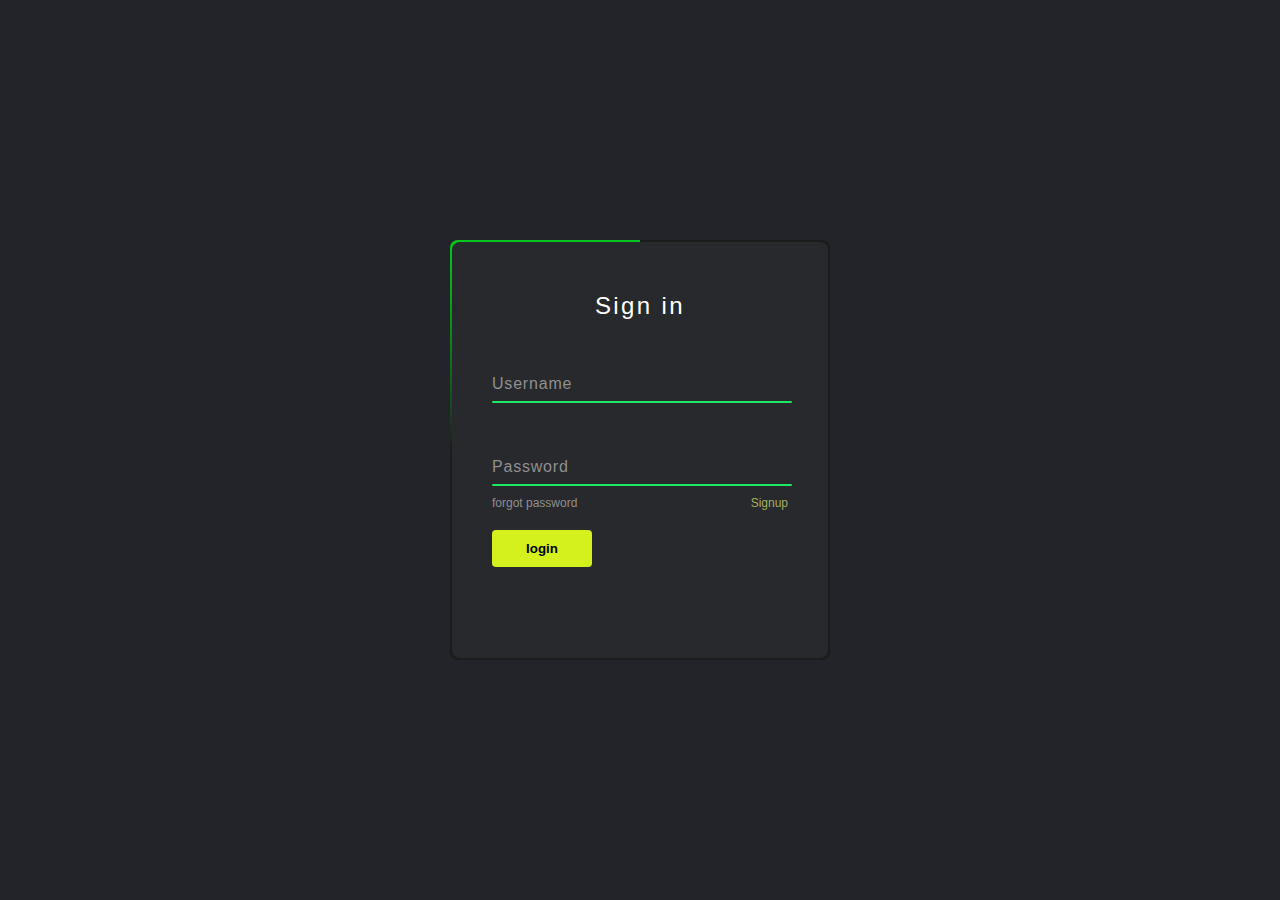
<file: login animation/login.html>
<!DOCTYPE html>
<html lang="en">

<head>
    <meta charset="UTF-8">
    <meta http-equiv="X-UA-Compatible" content="IE=edge">
    <meta name="viewport" content="width=device-width, initial-scale=1.0">
    <title>Document</title>
    <link rel="stylesheet" href="style.css">
</head>

<body>
    <div class="box">
        <div class="form">
            <h2>Sign in</h2>
            <div class="inputBox">
                <input type="text" required="required">
                <span>Username</span>
                <i></i>
            </div>
            <div class="inputBox">
                <input type="password" required="required">
                <span>Password</span>
                <i></i>
            </div>
            <div class="links">
                <a href="#">forgot password</a>
                <a href="#">Signup</a>
            </div>
            <input type="submit" value="login">
        </div>
    </div>
</body>

</html>
</file>
<file: login animation/style.css>
@import url('https://fonts.googleapis.com/css2?family=M+PLUS+1:wght@400;500&family=Noto+Sans:wght@400;500&family=Playfair+Display:wght@500&family=Poppins:wght@200;300;400;600;700;800&family=Source+Sans+Pro:ital,wght@0,400;1,700&display=swap');

*{
    margin: 0;
    padding: 0;
    box-sizing: border-box;
    font-family: sans-serif;
}

body{
    display: flex;
    justify-content: center;
    align-items: center;
    min-height: 100vh;
    background: #23242a;
}
.box{
    position:relative;
    width : 380px;
    height: 420px;
    background: #1c1c1c;
    border-radius: 8px;
    overflow: hidden;
}
.box::before{
    content: '';
    position: absolute;
    top: -50%;
    left:-50%;
    width: 380px;
    height: 420px;
    background: linear-gradient(0deg,transparent,#00ff1e);
    transform-origin: bottom right;
    animation:animate 6s linear infinite;
}
.box::after{
    content: '';
    position: absolute;
    top: -50%;
    left:-50%;
    width: 380px;
    height: 420px;
    background: linear-gradient(0deg,transparent,#00ff1e);
    transform-origin: bottom right;
    animation:animate 6s linear infinite;
    animation-delay: -3s;
}

@keyframes animate
{
    0%
    {
        transform: rotate(0deg);
    }  
    100%
    {
        transform: rotate(360deg);
    }
}
.form
{
    position: absolute;
    inset: 2px;
    border-radius: 8px;
    background: #28292d;
    z-index: 10;
    padding: 50px 40px;
    display: flex;
    flex-direction: column;
}
.form h2{
    color:white;
    font-weight:500;
    text-align: center;
    letter-spacing: 0.1em;
}
.inputBox
{
    position:relative;
    width: 300px;
    margin-top: 35px;
}
.inputBox input
{
    position:relative;
    width:100%;
    padding: 20px 10px 10px;
    background: transparent;
    border: none;
    outline:none;
    color: #23242a;
    font-size: 1em;
    letter-spacing: 0.05em;
    z-index: 10;
}
.inputBox span{
    position: absolute;
    left: 0;
    padding: 20px 0px 10px;
    font-size: 1em;
    color: #8f8f8f;
    pointer-events: none;
    letter-spacing: 0.05em;
    transition: 0.5s;
}
.inputBox input:valid ~ span,
.inputBox input:focus ~ span
{
    color: #f7eb05;
    transform: translateX(0px) translateY(-34px);
    font-size:0.75em;
}
.inputBox i
{
    position: absolute;
    left:0;
    bottom:0;
    width: 100%;
    height:2px;
    background: #19e965;
    border-radius: 4px;
    transition: 0.5s;
    pointer-events: none;
    z-index: 9;
}

.inputBox input:valid ~ i,
.inputBox input:focus ~ i
{
    height: 44px;
}

.links{
    display: flex;
    justify-content: space-between;
}

.links a{
   margin: 10px 0;
   font-size: 0.75em;
   color:#8f8f8f;
   text-decoration: none;
}

.links a:hover,
.links a:nth-child(2){
    color:#a3ac5d
}
input[type="submit"]
{
    border: none;
    outline: none;
    background: #d4f11d;
    padding: 11px 25px;
    width:100px;
    margin-top: 10px;
    border-radius: 4px;
    font-weight: 600;
    border-radius: 4px;
    cursor: pointer;
}
input[type="submit"]:active
{
    opacity:0.8;
}
</file>
